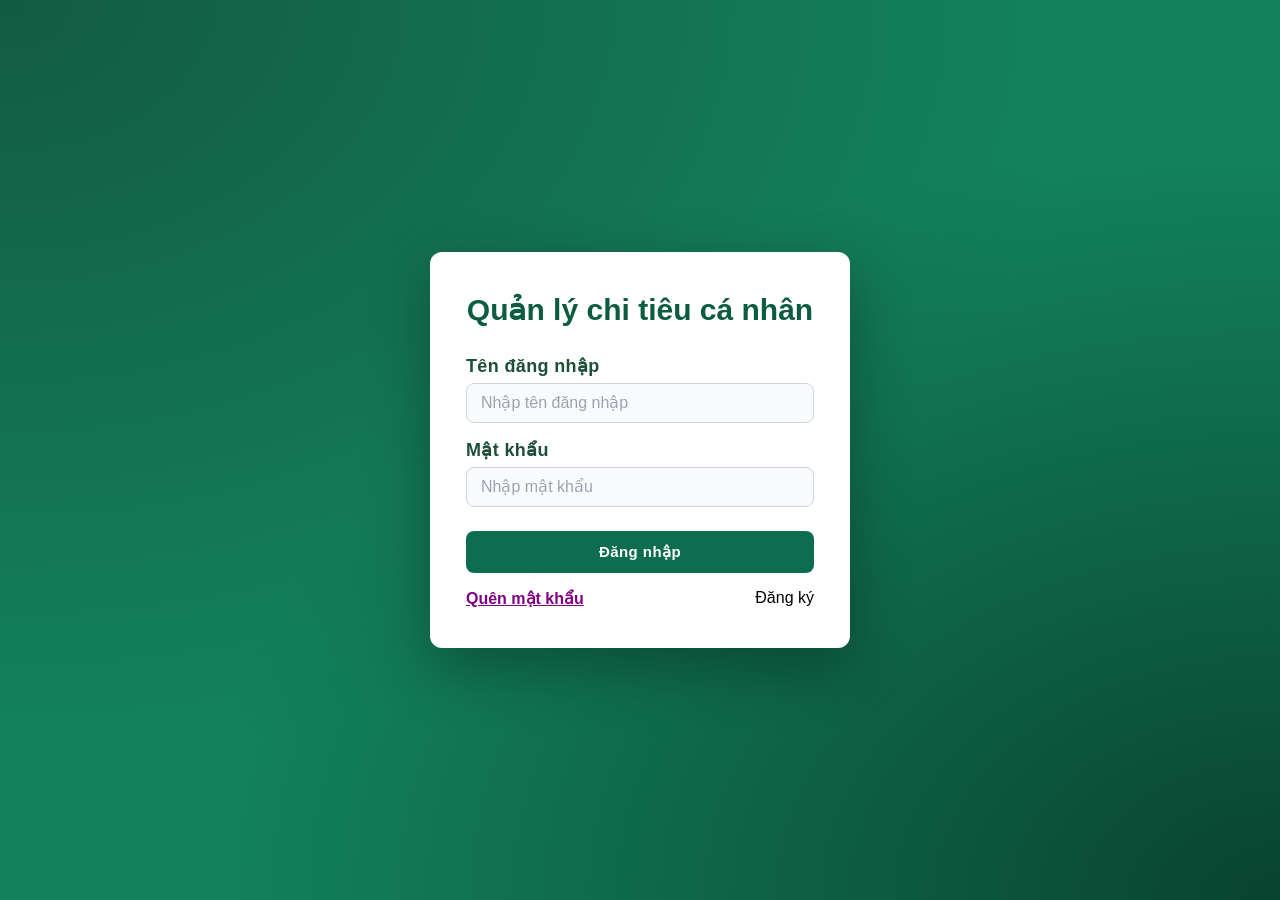
<file: login.html>
<!doctype html>
<html lang="en">
<head>
    <meta charset="UTF-8" />
    <meta name="viewport" content="width=device-width, initial-scale=1.0" />
    <title>Đăng nhập</title>
    <link rel="stylesheet" href="CSS/login.css">
</head>
<body>
    <div class="login-wrapper">
        <div class="login-box">
            <div class="subtitle">Quản lý chi tiêu cá nhân</div>

            <div class="error" id="error-msg"></div>

            <form class="login-form">
                <div class="form-group">
                    <label for="username">Tên đăng nhập</label>
                    <input type="text" id="username" name="username" placeholder="Nhập tên đăng nhập"
                        autocomplete="username" required />
                </div>

                <div class="form-group">
                    <label for="password">Mật khẩu</label>
                    <input type="password" id="password" name="password" placeholder="Nhập mật khẩu"
                        autocomplete="current-password" required />
                </div>

                <button type="submit" class="btn-login">Đăng nhập</button>
                <div class="forget">
                    <a href="#" class="forgetPass">Quên mật khẩu</a>
                    <a href="#" class="Register">Đăng ký</a>
                </div>
            </form>
        </div>
    </div>
    <script type="module" src="JS/variable.js"></script>
    <script type="module" src="JS/login.js"></script>
</body>
</html>
</file>
<file: CSS/login.css>
*, *::before, *::after {
  box-sizing: border-box;
  margin: 0;
  padding: 0;
}

body {
  font-family: 'Segoe UI', Arial, sans-serif;
  background-color: #13835d;
  background-image:
    radial-gradient(ellipse at top left, #135b43 0%, transparent 60%),
    radial-gradient(ellipse at bottom right, #094330 0%, transparent 60%);
  min-height: 100vh;
  display: flex;
  align-items: center;
  justify-content: center;
}

/* ── LOGIN WRAPPER ── */
.login-wrapper {
  width: 100%;
  display: flex;
  align-items: center;
  justify-content: center;
  padding: 1.5rem;
}

/* ── LOGIN BOX ── */
.login-box {
  background: #ffffff;
  border-radius: 12px;
  padding: 2.5rem 2.25rem;
  width: 100%;
  max-width: 420px;
  box-shadow: 0 20px 60px rgba(0, 0, 0, 0.3);
}

/* ── TITLE ── */
.subtitle {
  text-align: center;
  font-size: 30px;
  font-weight: 700;
  color: #0d5c42;
  margin-bottom: 1.75rem;
}

/* ── FORM ── */
.login-form {
  display: flex;
  flex-direction: column;
  gap: 1rem;
}

.form-group {
  display: flex;
  flex-direction: column;
  gap: 6px;
}

label {
  font-size: 18px;
  font-weight: 600;
  color: #1f4f3a;
  letter-spacing: 0.02em;
}

input {
  width: 100%;
  padding: 11px 14px;
  border: 1.5px solid #d1d5db;
  border-radius: 8px;
  font-family: 'Segoe UI', Arial, sans-serif;
  font-size: 14px;
  color: #111827;
  background: #f9fafb;
  outline: none;
  transition: border-color 0.2s, background 0.2s, box-shadow 0.2s;
}

input:focus {
  border-color: #0d6e4f;
  background: #ffffff;
  box-shadow: 0 0 0 3px rgba(13, 110, 79, 0.12);
}

input::placeholder {
  color: #9ca3af;
  font-size: 16px;
}

/* ── BUTTON ── */
.btn-login {
  width: 100%;
  padding: 12px;
  background: #0d6e4f;
  color: #ffffff;
  border: none;
  border-radius: 8px;
  font-family: 'Segoe UI', Arial, sans-serif;
  font-size: 15px;
  font-weight: 600;
  cursor: pointer;
  margin-top: 0.5rem;
  letter-spacing: 0.03em;
  transition: all 0.2s;
}

.btn-login:hover {
  background: #0a5c42;
  transform: translateY(-1px);
  box-shadow: 0 6px 20px rgba(13, 110, 79, 0.35);
}

.btn-login:active {
  transform: translateY(0);
  box-shadow: none;
}

/* ── ERROR MESSAGE ── */
.error {
  background: #fef2f2;
  color: #dc2626;
  border: 1px solid #fecaca;
  border-radius: 8px;
  padding: 10px 14px;
  font-size: 13px;
  margin-bottom: 0.5rem;
  display: none;
}

/* Forget & Register */
.forget{
  display: flex;
  justify-content: space-between;
}
.forget .forgetPass{
  color: purple;
  font-weight: 600;
}
.forget .forgetPass:hover{
  color: #0a5c42;
}
.forget .Register{
  cursor: pointer;
  text-decoration: none;
  color: #000;
  font-size: 16px;
}
.forget .Register:hover{
  cursor: pointer;
  color: #0a5c42;
}
</file>
